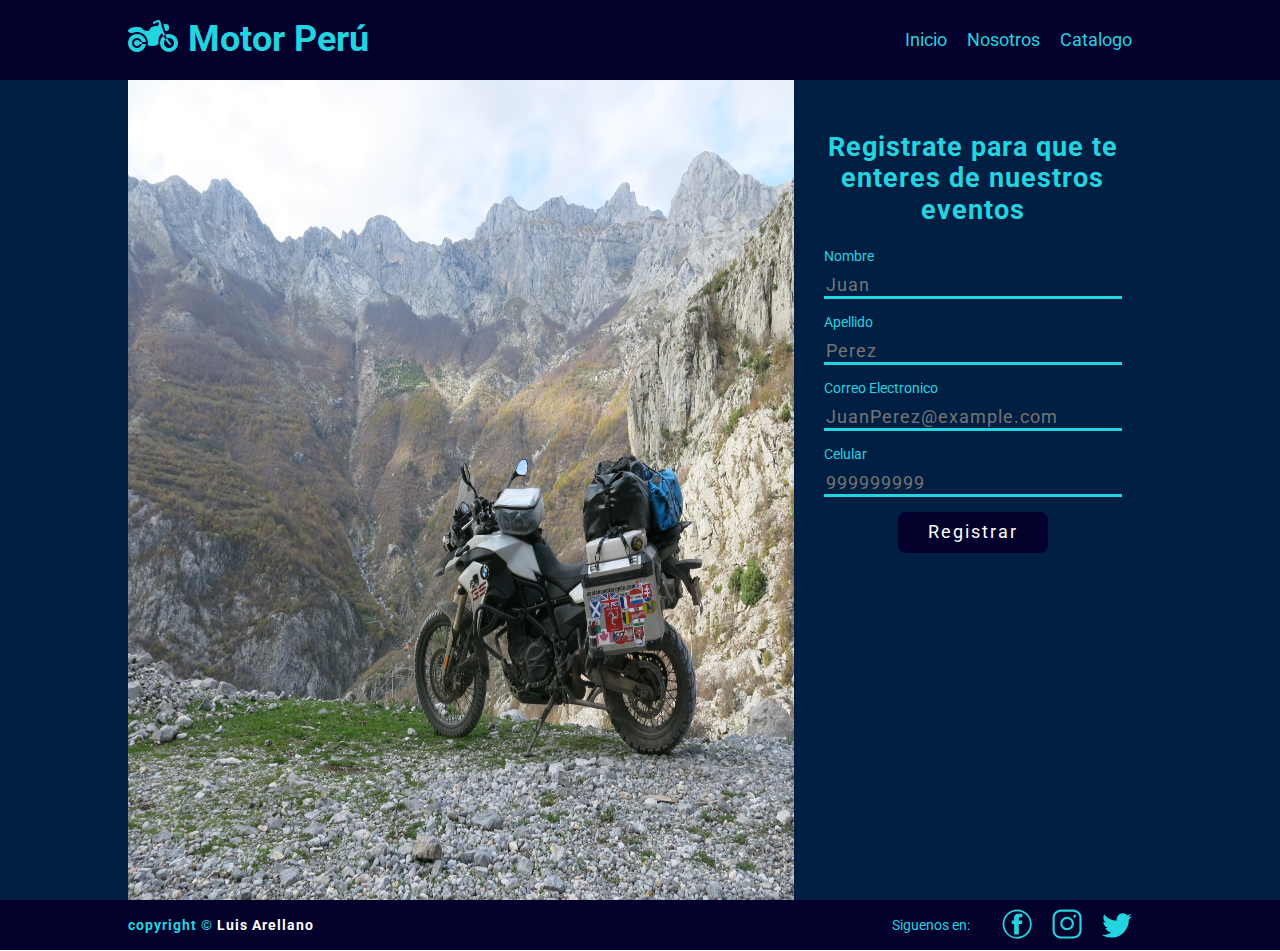
<file: index.html>
<!DOCTYPE html>
<html lang="en">
<head>
  <meta charset="UTF-8">
  <meta http-equiv="X-UA-Compatible" content="IE=edge">
  <meta name="viewport" content="width=device-width, initial-scale=1.0">
  <link rel="preconnect" href="https://fonts.googleapis.com">
  <link rel="preconnect" href="https://fonts.gstatic.com" crossorigin>
  <link href="https://fonts.googleapis.com/css2?family=Quicksand:wght@300;500;700&family=Roboto:wght@300;500;900&display=swap" rel="stylesheet">  
  <link rel="shortcut icon" href="assets/icons/favicon.ico" type="image/x-icon">
  <link rel="stylesheet" href="normalize.css">
  <link rel="stylesheet" href="header-footer.css">
  <link rel="stylesheet" href="main-home.css">
  <title>Motor Perú</title>
</head>
<body>
  <header class="header">
    <div class="container">
      <div class="logo">
        <div><img src="assets/img/moto.png" alt=""></div>
        <h2><a href="">Motor Perú</a></h2>
      </div>
      <nav class="menu">
        <ul>
          <li class="menu__item"><a href="index.html">Inicio</a></li>
          <li class="menu__item"><a href="nosotros.html">Nosotros</a></li>
          <li class="menu__item"><a href="catalogos.html">Catalogo</a></li>
        </ul>
      </nav>
    </div>
  </header>
  <main class="main">
    <section class="main-carrusel container">
      <div class="container-carrusel">
        <img src="assets/img/moto-mundo-02.jpg" alt="motociclista paisaje">
        <img src="assets/img/landscapes-motocross-motorbikes-wallpaper-preview.jpg" alt="moto paisaje">
        <img src="assets/img/paisaje.jpg" alt="moto montañas">
      </div>
    <aside class="container-form">
      <div class="form-title">
        <h2>Registrate para que te enteres de nuestros eventos</h2>
      </div>
      <form action="" class="form">
        <label for="name">Nombre</label>
        <input class="form-item" type="text" id="name" placeholder="Juan" required>
        <label for="last-name">Apellido</label>
        <input class="form-item" type="text" id="last-name" placeholder="Perez" required>
        <label for="correo">Correo Electronico</label>
        <input class="form-item" type="email" id="correo" placeholder="JuanPerez@example.com" required>
        <label for="number">Celular</label>
        <input class="form-item" type="tel" id="number" placeholder="999999999" required>
        <input class="form-button" type="submit" value="Registrar">
      </form>
    </aside>
    </section>
  </main>
  <footer class="footer container">
    <div class="container">
      <h3>copyright &copy; <a href="">Luis Arellano</a></h3>
      <div class="footer-redes">
        <ul>
          <li>Siguenos en:</li>
          <li><a href=""><?xml version="1.0" ?><!DOCTYPE svg  PUBLIC '-//W3C//DTD SVG 1.1//EN'  'http://www.w3.org/Graphics/SVG/1.1/DTD/svg11.dtd'><svg enable-background="new 0 0 512 512" id="Layer_1" version="1.1" viewBox="0 0 512 512" xml:space="preserve" xmlns="http://www.w3.org/2000/svg" xmlns:xlink="http://www.w3.org/1999/xlink"><g><path d="M258.8,507.2C120.4,507.8,6.6,392.6,9.9,251.9C13,117.9,124,7.2,262,8.7C398.7,10.2,511.8,124,508.1,264.9   C504.6,398.3,394.5,507.9,258.8,507.2z M40.2,258.3C41.3,383.6,142.9,480.1,262.9,478c116.2-2.1,214.7-96.8,214.7-220   c0-125.3-102.4-222.2-222.8-219.9C138.6,40.2,41,135.2,40.2,258.3z"/><path d="M206.8,433.4c0-58.9,0-117.3,0-176.3c-13,0-25.6,0-38.5,0c0-20,0-39.4,0-59.4c1.7-0.1,3.4-0.3,5.2-0.3   c9.3,0,18.7-0.2,28,0.1c4.1,0.1,5.5-1,5.4-5.2c-0.2-15.2-0.2-30.3-0.1-45.5c0.1-17.1,4.9-32.6,17.1-45c11.8-12,26.9-18.5,43.3-19.5   c26.4-1.5,52.9-1.3,79.4-1.8c0.3,0,0.6,0.3,1.2,0.6c0,20.1,0,40.3,0,61c-1.9,0.1-3.7,0.2-5.4,0.2c-12,0-24,0-36,0   c-12.1,0.1-19.2,7.3-19.2,19.2c0,11.3,0,22.7,0.1,34c0,0.3,0.2,0.6,0.5,1.7c19.8,0,39.8,0,60.8,0c-2.6,20.3-5,39.7-7.6,59.8   c-18.1,0-35.8,0-54,0c0,59.2,0,117.8,0,176.6C260.1,433.4,233.9,433.4,206.8,433.4z"/></g></svg></a></li>
  
          <li><a href=""><?xml version="1.0" ?><!DOCTYPE svg  PUBLIC '-//W3C//DTD SVG 1.1//EN'  'http://www.w3.org/Graphics/SVG/1.1/DTD/svg11.dtd'><svg enable-background="new 0 0 512 512" id="Layer_1" version="1.1" viewBox="0 0 512 512" xml:space="preserve" xmlns="http://www.w3.org/2000/svg" xmlns:xlink="http://www.w3.org/1999/xlink"><g><path d="M505,257c0,34.8-0.7,69.7,0.2,104.5c1.5,61.6-37.2,109.2-86.5,130.4c-19.8,8.5-40.6,13-62.1,13c-67.3,0.1-134.7,1-202-0.3   c-50.7-1-92.4-22.2-122.3-64c-15.7-22-23.2-47-23.2-74.1c0-71.7,0-143.3,0-215c0-58.5,28.5-99.4,79.1-126C110.2,14,134.1,9.1,159,9   c65.3,0,130.7-0.4,196,0.2c50.7,0.4,93,19.8,124.2,60.6c17.4,22.8,25.8,49,25.8,77.8C505,184,505,220.5,505,257z M46,257   c0,36.7,0,73.3,0,110c0,16.4,3.8,31.8,12.3,45.7c22.3,36.5,56,54.3,97.8,55c67.1,1,134.3,0.4,201.5,0.2c16.5,0,32.5-3.4,47.4-10.5   c40.6-19.4,63.3-50.3,63.1-96.7c-0.4-71-0.1-142-0.1-213c0-20.1-5.7-38.5-17.6-54.7c-23-31.1-54.8-46.4-92.8-46.8   c-67-0.8-134-0.3-201-0.2c-14.3,0-28.1,2.9-41.5,7.9c-36.8,13.7-71,48.4-69.4,99.5C46.9,188,46,222.5,46,257z"/><path d="M257.6,363c-64.5,0-116.5-51.4-116.6-115.4c-0.1-63,52.3-114.6,116.4-114.6c64.3-0.1,116.5,51.4,116.6,114.9   C374,311.3,321.9,362.9,257.6,363z M257.6,326c43.9,0,79.5-35.1,79.4-78.3c-0.1-42.8-35.7-77.8-79.4-77.8   c-43.9,0-79.7,34.9-79.7,78C178,291.1,213.7,326.1,257.6,326z"/><path d="M387.5,98c13.5,0,24.5,11.5,24.5,25.6c-0.1,14.1-11.2,25.5-24.7,25.4c-13.3-0.1-24.2-11.5-24.2-25.3   C363,109.6,374,98,387.5,98z"/></g></svg></a></li>
  
          <li><a href=""><?xml version="1.0" ?><!DOCTYPE svg  PUBLIC '-//W3C//DTD SVG 1.1//EN'  'http://www.w3.org/Graphics/SVG/1.1/DTD/svg11.dtd'><svg enable-background="new 0 0 512 512" id="Layer_1" version="1.1" viewBox="0 0 512 512" xml:space="preserve" xmlns="http://www.w3.org/2000/svg" xmlns:xlink="http://www.w3.org/1999/xlink"><g><path d="M4,440.5c55.6,5,105.7-9,151.3-43.2c-47.7-4.2-79.6-28-97.4-72.6c15.6,1.9,30.2,2.4,45.7-1.8   c-51.4-16-78.8-49.6-82.5-103.8c15.4,7.2,29.9,12.4,47,12.6c-30.5-22.9-46.1-52.6-45.5-90c0.3-17.2,4.9-33.4,14-48.7   C93.1,159.1,164,195.7,251.3,201.8c-0.5-3.8-0.8-6.8-1.2-9.9c-7.2-55.4,28.8-105.8,83.8-116.3c34.5-6.6,65,2.5,90.8,26.3   c4,3.6,7.4,4.4,12.4,3.1c20.1-5.1,39.2-12.5,57.7-22.5c-7.1,23.4-21.7,41-41.5,55.8c4.5-0.8,9.1-1.4,13.6-2.3   c4.7-1,9.4-2.1,14.1-3.4c4.5-1.2,8.9-2.6,13.3-4.1c4.5-1.5,9-3.2,14.3-4.1c-2.6,3.6-5.1,7.4-7.9,10.9c-11.6,14.7-25,27.6-39.7,39.1   c-1.5,1.2-2.8,3.8-2.7,5.6c0.8,35.5-4.2,70.1-15.7,103.7c-22.6,66.2-62,119.8-121.1,158.1c-29.2,18.9-61.1,31.3-95.2,38.5   c-33.8,7.1-67.8,8.4-101.9,4.4c-34.2-4-66.7-14.1-97.3-29.9c-8.1-4.1-15.9-8.7-23.8-13.1C3.6,441.3,3.8,440.9,4,440.5z"/></g></svg></a></li>
        </ul>
      </div>
    </div>
  </footer>
</body>
</html>
</file>
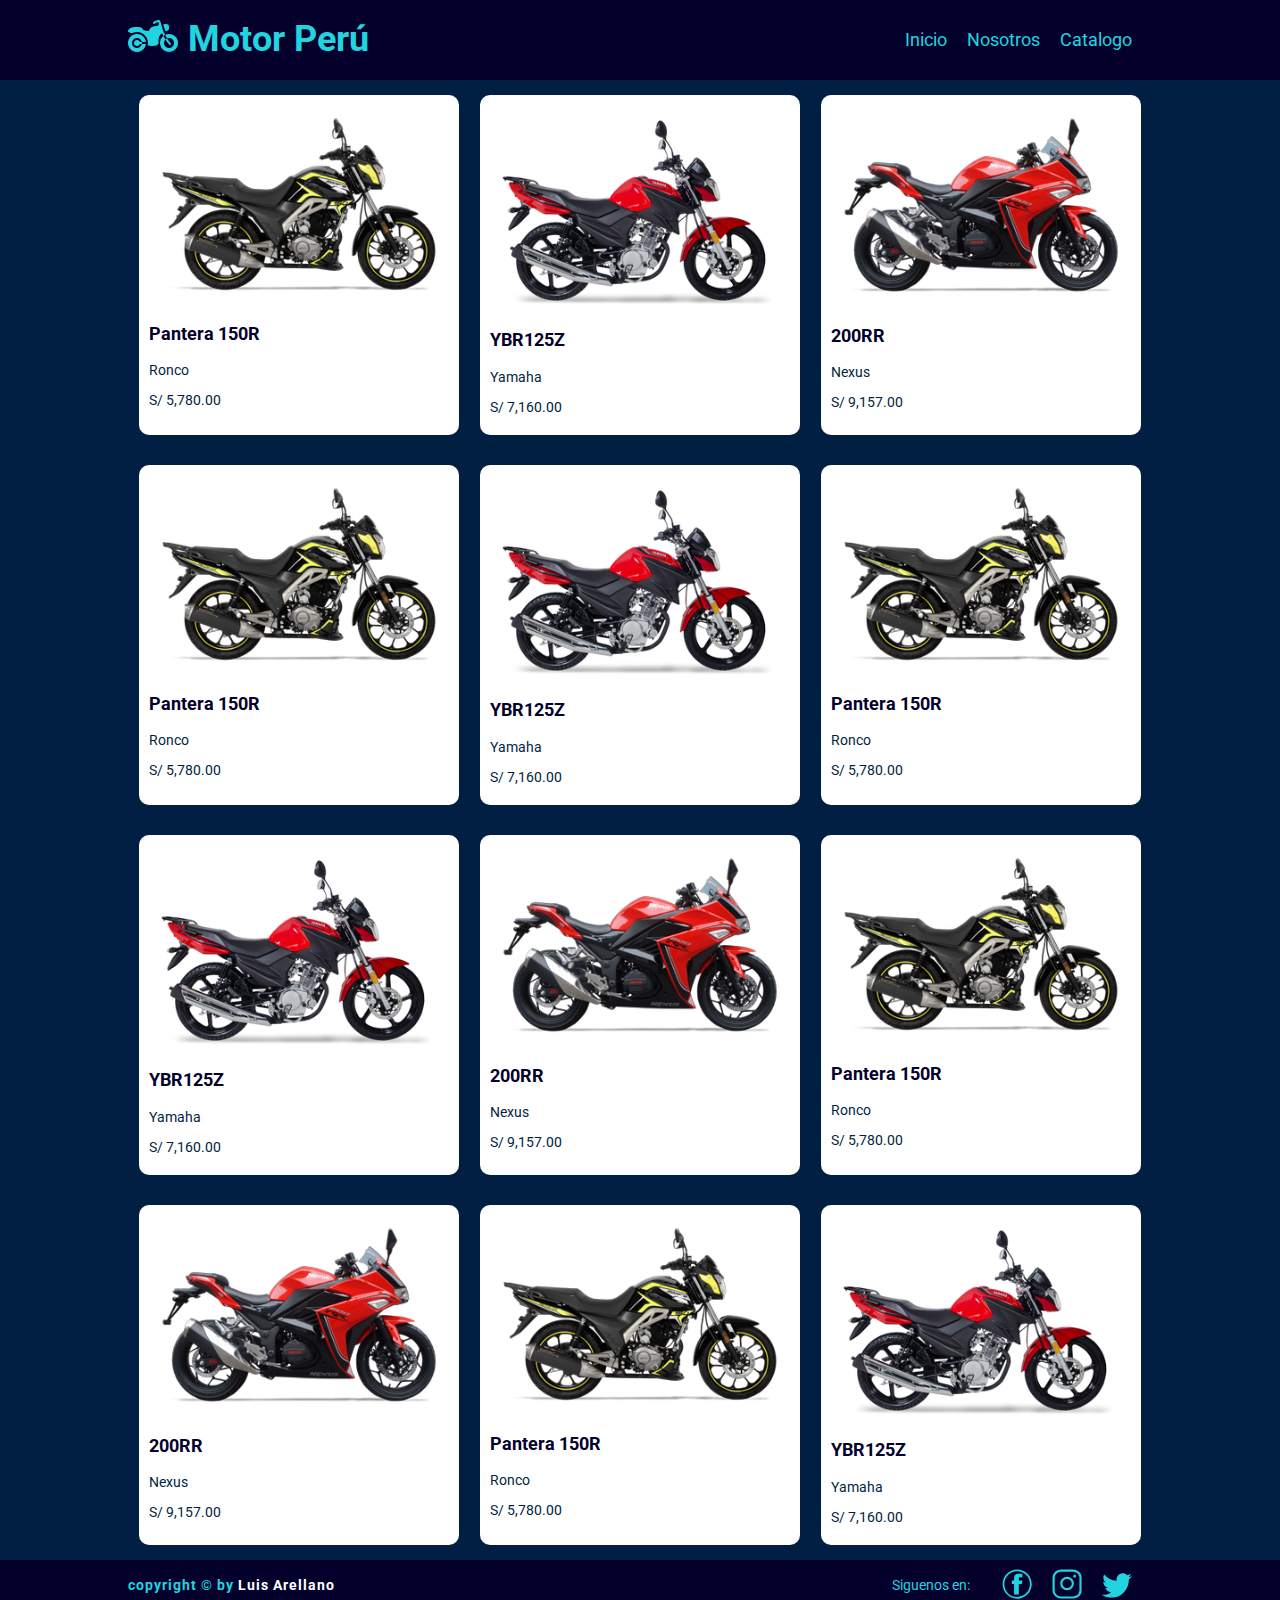
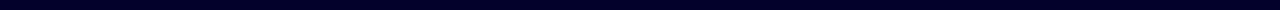
<file: catalogos.html>
<!DOCTYPE html>
<html lang="en">
<head>
  <meta charset="UTF-8">
  <meta http-equiv="X-UA-Compatible" content="IE=edge">
  <meta name="viewport" content="width=device-width, initial-scale=1.0">
  <link rel="preconnect" href="https://fonts.googleapis.com">
  <link rel="preconnect" href="https://fonts.gstatic.com" crossorigin>
  <link href="https://fonts.googleapis.com/css2?family=Quicksand:wght@300;500;700&family=Roboto:wght@300;500;900&display=swap" rel="stylesheet">  
  <link rel="shortcut icon" href="assets/icons/favicon.ico" type="image/x-icon">
  <link rel="stylesheet" href="normalize.css">
  <link rel="stylesheet" href="header-footer.css">
  <link rel="stylesheet" href="main-catalogo.css">
  <title>Motor Perú</title>
</head>
<body>
  <header class="header">
    <div class="container">
      <div class="logo">
        <div><img src="assets/img/moto.png" alt=""></div>
        <h2><a href="index.html">Motor Perú</a></h2>
      </div>
      <nav class="menu">
        <ul>
          <li class="menu__item"><a href="index.html">Inicio</a></li>
          <li class="menu__item"><a href="nosotros.html">Nosotros</a></li>
          <li class="menu__item"><a href="catalogos.html">Catalogo</a></li>
        </ul>
      </nav>
    </div>
  </header>
  <main class="main">
    <div class="container__cards container">
      <a href="" class="card--info">
        <img src="assets/img/pantera-150r.png" alt="">
        <h3>Pantera 150R</h3>
        <p>Ronco</p>
        <p>S/ 5,780.00</p>
      </a>
      <a href="" class="card--info">
        <img src="assets/img/YBR125Z.png" alt="">
        <h3>YBR125Z</h3>
        <p>Yamaha</p>
        <p>S/ 7,160.00</p>
      </a>
      <a href="" class="card--info">
        <img src="assets/img/200RR.png" alt="">
        <h3>200RR</h3>
        <p>Nexus</p>
        <p>S/ 9,157.00</p>
      </a>
      <a href="" class="card--info">
        <img src="assets/img/pantera-150r.png" alt="">
        <h3>Pantera 150R</h3>
        <p>Ronco</p>
        <p>S/ 5,780.00</p>
      </a>
      <a href="" class="card--info">
        <img src="assets/img/YBR125Z.png" alt="">
        <h3>YBR125Z</h3>
        <p>Yamaha</p>
        <p>S/ 7,160.00</p>
      </a>
      <a href="" class="card--info">
        <img src="assets/img/pantera-150r.png" alt="">
        <h3>Pantera 150R</h3>
        <p>Ronco</p>
        <p>S/ 5,780.00</p>
      </a>
      <a href="" class="card--info">
        <img src="assets/img/YBR125Z.png" alt="">
        <h3>YBR125Z</h3>
        <p>Yamaha</p>
        <p>S/ 7,160.00</p>
      </a>
      <a href="" class="card--info">
        <img src="assets/img/200RR.png" alt="">
        <h3>200RR</h3>
        <p>Nexus</p>
        <p>S/ 9,157.00</p>
      </a>
      <a href="" class="card--info">
        <img src="assets/img/pantera-150r.png" alt="">
        <h3>Pantera 150R</h3>
        <p>Ronco</p>
        <p>S/ 5,780.00</p>
      </a>
      <a href="" class="card--info">
        <img src="assets/img/200RR.png" alt="">
        <h3>200RR</h3>
        <p>Nexus</p>
        <p>S/ 9,157.00</p>
      </a>
      <a href="" class="card--info">
        <img src="assets/img/pantera-150r.png" alt="">
        <h3>Pantera 150R</h3>
        <p>Ronco</p>
        <p>S/ 5,780.00</p>
      </a>
      <a href="" class="card--info">
        <img src="assets/img/YBR125Z.png" alt="">
        <h3>YBR125Z</h3>
        <p>Yamaha</p>
        <p>S/ 7,160.00</p>
      </a>
      
    </div>
  </main>
  <footer class="footer container">
    <div class="container">
      <h3>copyright &copy; by <a href="/">Luis Arellano</a></h3>
      <div class="footer-redes">
        <ul>
          <li>Siguenos en:</li>
          <li><a href=""><?xml version="1.0" ?><!DOCTYPE svg  PUBLIC '-//W3C//DTD SVG 1.1//EN'  'http://www.w3.org/Graphics/SVG/1.1/DTD/svg11.dtd'><svg enable-background="new 0 0 512 512" id="Layer_1" version="1.1" viewBox="0 0 512 512" xml:space="preserve" xmlns="http://www.w3.org/2000/svg" xmlns:xlink="http://www.w3.org/1999/xlink"><g><path d="M258.8,507.2C120.4,507.8,6.6,392.6,9.9,251.9C13,117.9,124,7.2,262,8.7C398.7,10.2,511.8,124,508.1,264.9   C504.6,398.3,394.5,507.9,258.8,507.2z M40.2,258.3C41.3,383.6,142.9,480.1,262.9,478c116.2-2.1,214.7-96.8,214.7-220   c0-125.3-102.4-222.2-222.8-219.9C138.6,40.2,41,135.2,40.2,258.3z"/><path d="M206.8,433.4c0-58.9,0-117.3,0-176.3c-13,0-25.6,0-38.5,0c0-20,0-39.4,0-59.4c1.7-0.1,3.4-0.3,5.2-0.3   c9.3,0,18.7-0.2,28,0.1c4.1,0.1,5.5-1,5.4-5.2c-0.2-15.2-0.2-30.3-0.1-45.5c0.1-17.1,4.9-32.6,17.1-45c11.8-12,26.9-18.5,43.3-19.5   c26.4-1.5,52.9-1.3,79.4-1.8c0.3,0,0.6,0.3,1.2,0.6c0,20.1,0,40.3,0,61c-1.9,0.1-3.7,0.2-5.4,0.2c-12,0-24,0-36,0   c-12.1,0.1-19.2,7.3-19.2,19.2c0,11.3,0,22.7,0.1,34c0,0.3,0.2,0.6,0.5,1.7c19.8,0,39.8,0,60.8,0c-2.6,20.3-5,39.7-7.6,59.8   c-18.1,0-35.8,0-54,0c0,59.2,0,117.8,0,176.6C260.1,433.4,233.9,433.4,206.8,433.4z"/></g></svg></a></li>
  
          <li><a href=""><?xml version="1.0" ?><!DOCTYPE svg  PUBLIC '-//W3C//DTD SVG 1.1//EN'  'http://www.w3.org/Graphics/SVG/1.1/DTD/svg11.dtd'><svg enable-background="new 0 0 512 512" id="Layer_1" version="1.1" viewBox="0 0 512 512" xml:space="preserve" xmlns="http://www.w3.org/2000/svg" xmlns:xlink="http://www.w3.org/1999/xlink"><g><path d="M505,257c0,34.8-0.7,69.7,0.2,104.5c1.5,61.6-37.2,109.2-86.5,130.4c-19.8,8.5-40.6,13-62.1,13c-67.3,0.1-134.7,1-202-0.3   c-50.7-1-92.4-22.2-122.3-64c-15.7-22-23.2-47-23.2-74.1c0-71.7,0-143.3,0-215c0-58.5,28.5-99.4,79.1-126C110.2,14,134.1,9.1,159,9   c65.3,0,130.7-0.4,196,0.2c50.7,0.4,93,19.8,124.2,60.6c17.4,22.8,25.8,49,25.8,77.8C505,184,505,220.5,505,257z M46,257   c0,36.7,0,73.3,0,110c0,16.4,3.8,31.8,12.3,45.7c22.3,36.5,56,54.3,97.8,55c67.1,1,134.3,0.4,201.5,0.2c16.5,0,32.5-3.4,47.4-10.5   c40.6-19.4,63.3-50.3,63.1-96.7c-0.4-71-0.1-142-0.1-213c0-20.1-5.7-38.5-17.6-54.7c-23-31.1-54.8-46.4-92.8-46.8   c-67-0.8-134-0.3-201-0.2c-14.3,0-28.1,2.9-41.5,7.9c-36.8,13.7-71,48.4-69.4,99.5C46.9,188,46,222.5,46,257z"/><path d="M257.6,363c-64.5,0-116.5-51.4-116.6-115.4c-0.1-63,52.3-114.6,116.4-114.6c64.3-0.1,116.5,51.4,116.6,114.9   C374,311.3,321.9,362.9,257.6,363z M257.6,326c43.9,0,79.5-35.1,79.4-78.3c-0.1-42.8-35.7-77.8-79.4-77.8   c-43.9,0-79.7,34.9-79.7,78C178,291.1,213.7,326.1,257.6,326z"/><path d="M387.5,98c13.5,0,24.5,11.5,24.5,25.6c-0.1,14.1-11.2,25.5-24.7,25.4c-13.3-0.1-24.2-11.5-24.2-25.3   C363,109.6,374,98,387.5,98z"/></g></svg></a></li>
  
          <li><a href=""><?xml version="1.0" ?><!DOCTYPE svg  PUBLIC '-//W3C//DTD SVG 1.1//EN'  'http://www.w3.org/Graphics/SVG/1.1/DTD/svg11.dtd'><svg enable-background="new 0 0 512 512" id="Layer_1" version="1.1" viewBox="0 0 512 512" xml:space="preserve" xmlns="http://www.w3.org/2000/svg" xmlns:xlink="http://www.w3.org/1999/xlink"><g><path d="M4,440.5c55.6,5,105.7-9,151.3-43.2c-47.7-4.2-79.6-28-97.4-72.6c15.6,1.9,30.2,2.4,45.7-1.8   c-51.4-16-78.8-49.6-82.5-103.8c15.4,7.2,29.9,12.4,47,12.6c-30.5-22.9-46.1-52.6-45.5-90c0.3-17.2,4.9-33.4,14-48.7   C93.1,159.1,164,195.7,251.3,201.8c-0.5-3.8-0.8-6.8-1.2-9.9c-7.2-55.4,28.8-105.8,83.8-116.3c34.5-6.6,65,2.5,90.8,26.3   c4,3.6,7.4,4.4,12.4,3.1c20.1-5.1,39.2-12.5,57.7-22.5c-7.1,23.4-21.7,41-41.5,55.8c4.5-0.8,9.1-1.4,13.6-2.3   c4.7-1,9.4-2.1,14.1-3.4c4.5-1.2,8.9-2.6,13.3-4.1c4.5-1.5,9-3.2,14.3-4.1c-2.6,3.6-5.1,7.4-7.9,10.9c-11.6,14.7-25,27.6-39.7,39.1   c-1.5,1.2-2.8,3.8-2.7,5.6c0.8,35.5-4.2,70.1-15.7,103.7c-22.6,66.2-62,119.8-121.1,158.1c-29.2,18.9-61.1,31.3-95.2,38.5   c-33.8,7.1-67.8,8.4-101.9,4.4c-34.2-4-66.7-14.1-97.3-29.9c-8.1-4.1-15.9-8.7-23.8-13.1C3.6,441.3,3.8,440.9,4,440.5z"/></g></svg></a></li>
        </ul>
      </div>
    </div>
  </footer>
</body>
</html>
</file>
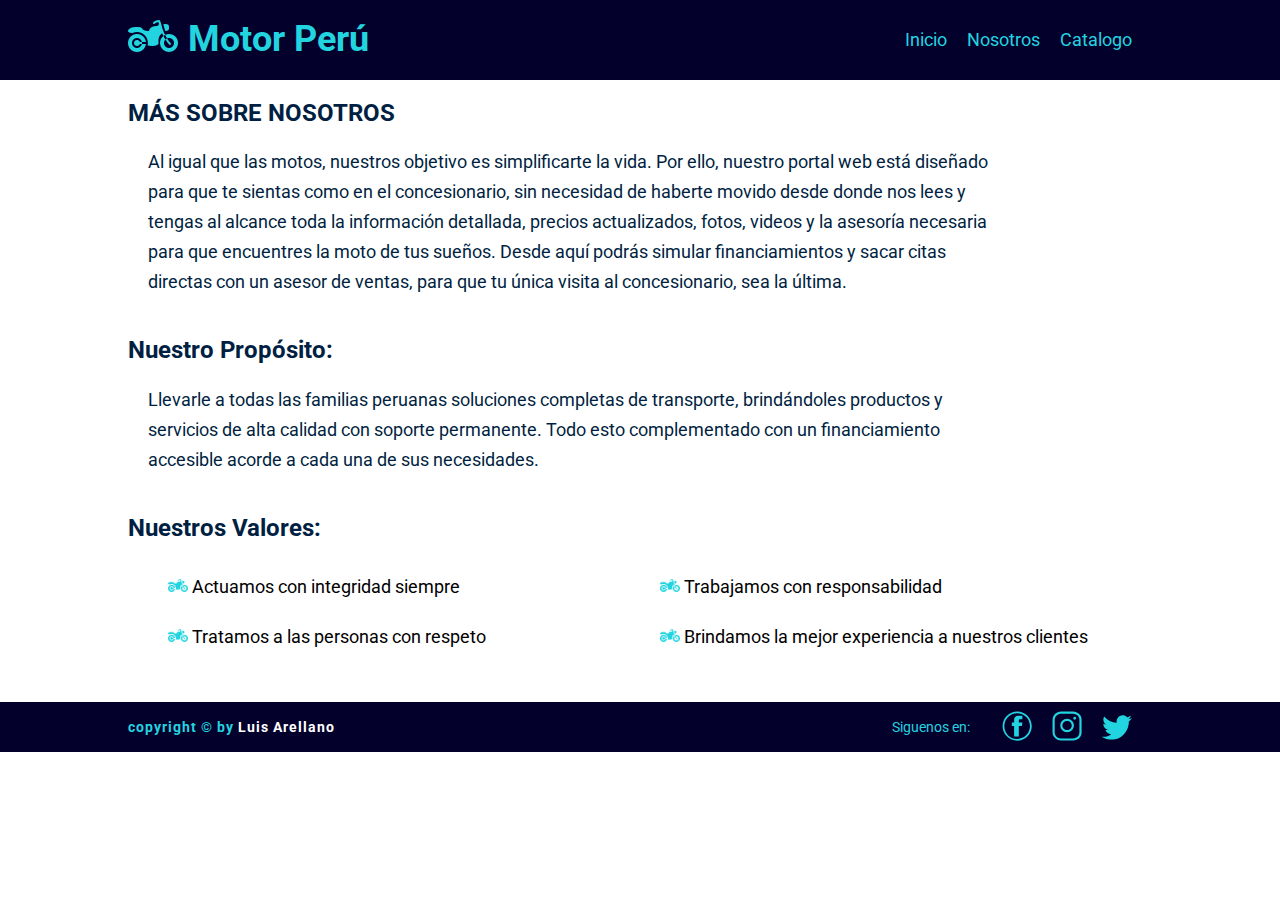
<file: nosotros.html>
<!DOCTYPE html>
<html lang="en">
<head>
  <meta charset="UTF-8">
  <meta http-equiv="X-UA-Compatible" content="IE=edge">
  <meta name="viewport" content="width=device-width, initial-scale=1.0">
  <link rel="preconnect" href="https://fonts.googleapis.com">
  <link rel="preconnect" href="https://fonts.gstatic.com" crossorigin>
  <link href="https://fonts.googleapis.com/css2?family=Quicksand:wght@300;500;700&family=Roboto:wght@300;500;900&display=swap" rel="stylesheet">  
  <link rel="shortcut icon" href="assets/icons/favicon.ico" type="image/x-icon">
  <link rel="stylesheet" href="normalize.css">
  <link rel="stylesheet" href="header-footer.css">
  <link rel="stylesheet" href="main-nosotros.css">
  <title>Motor Perú</title>
</head>
<body>
  <header class="header">
    <div class="container">
      <div class="logo">
        <div><img src="assets/img/moto.png" alt=""></div>
        <h2><a href="index.html">Motor Perú</a></h2>
      </div>
      <nav class="menu">
        <ul>
          <li class="menu__item"><a href="index.html">Inicio</a></li>
          <li class="menu__item"><a href="nosotros.html">Nosotros</a></li>
          <li class="menu__item"><a href="catalogos.html">Catalogo</a></li>
        </ul>
      </nav>
    </div>
  </header>
  <main class="main">
    <div class="container">
      <div class="nosotros--info">
        <h2>MÁS SOBRE NOSOTROS</h2>
        <p>Al igual que las motos, nuestros objetivo es simplificarte la vida. Por ello, nuestro portal web está diseñado para que te sientas como en el concesionario, sin necesidad de haberte movido desde donde nos lees y tengas al alcance toda la información detallada, precios actualizados, fotos, videos y la asesoría necesaria para que encuentres la moto de tus sueños. Desde aquí podrás simular financiamientos y sacar citas directas con un asesor de ventas, para que tu única visita al concesionario, sea la última.</p>
        <h2>Nuestro Propósito:</h2>
        <p>Llevarle a todas las familias peruanas soluciones completas de transporte, brindándoles productos y servicios de alta calidad con soporte permanente. Todo esto complementado con un financiamiento accesible acorde a cada una de sus necesidades.</p>
        <h2>Nuestros Valores:</h2>
        <ul>
          <li><span><img src="assets/img/moto.png" alt=""></span> Actuamos con integridad siempre</li>
          <li><span><img src="assets/img/moto.png" alt=""></span> Trabajamos con responsabilidad</li>
          <li><span><img src="assets/img/moto.png" alt=""></span> Tratamos a las personas con respeto</li>
          <li><span><img src="assets/img/moto.png" alt=""></span> Brindamos la mejor experiencia a nuestros clientes</li>
        </ul>
      </div>
    </div>
  </main>
  <footer class="footer container">
    <div class="container">
      <h3>copyright &copy; by <a href="/">Luis Arellano</a></h3>
      <div class="footer-redes">
        <ul>
          <li>Siguenos en:</li>
          <li><a href=""><?xml version="1.0" ?><!DOCTYPE svg  PUBLIC '-//W3C//DTD SVG 1.1//EN'  'http://www.w3.org/Graphics/SVG/1.1/DTD/svg11.dtd'><svg enable-background="new 0 0 512 512" id="Layer_1" version="1.1" viewBox="0 0 512 512" xml:space="preserve" xmlns="http://www.w3.org/2000/svg" xmlns:xlink="http://www.w3.org/1999/xlink"><g><path d="M258.8,507.2C120.4,507.8,6.6,392.6,9.9,251.9C13,117.9,124,7.2,262,8.7C398.7,10.2,511.8,124,508.1,264.9   C504.6,398.3,394.5,507.9,258.8,507.2z M40.2,258.3C41.3,383.6,142.9,480.1,262.9,478c116.2-2.1,214.7-96.8,214.7-220   c0-125.3-102.4-222.2-222.8-219.9C138.6,40.2,41,135.2,40.2,258.3z"/><path d="M206.8,433.4c0-58.9,0-117.3,0-176.3c-13,0-25.6,0-38.5,0c0-20,0-39.4,0-59.4c1.7-0.1,3.4-0.3,5.2-0.3   c9.3,0,18.7-0.2,28,0.1c4.1,0.1,5.5-1,5.4-5.2c-0.2-15.2-0.2-30.3-0.1-45.5c0.1-17.1,4.9-32.6,17.1-45c11.8-12,26.9-18.5,43.3-19.5   c26.4-1.5,52.9-1.3,79.4-1.8c0.3,0,0.6,0.3,1.2,0.6c0,20.1,0,40.3,0,61c-1.9,0.1-3.7,0.2-5.4,0.2c-12,0-24,0-36,0   c-12.1,0.1-19.2,7.3-19.2,19.2c0,11.3,0,22.7,0.1,34c0,0.3,0.2,0.6,0.5,1.7c19.8,0,39.8,0,60.8,0c-2.6,20.3-5,39.7-7.6,59.8   c-18.1,0-35.8,0-54,0c0,59.2,0,117.8,0,176.6C260.1,433.4,233.9,433.4,206.8,433.4z"/></g></svg></a></li>
  
          <li><a href=""><?xml version="1.0" ?><!DOCTYPE svg  PUBLIC '-//W3C//DTD SVG 1.1//EN'  'http://www.w3.org/Graphics/SVG/1.1/DTD/svg11.dtd'><svg enable-background="new 0 0 512 512" id="Layer_1" version="1.1" viewBox="0 0 512 512" xml:space="preserve" xmlns="http://www.w3.org/2000/svg" xmlns:xlink="http://www.w3.org/1999/xlink"><g><path d="M505,257c0,34.8-0.7,69.7,0.2,104.5c1.5,61.6-37.2,109.2-86.5,130.4c-19.8,8.5-40.6,13-62.1,13c-67.3,0.1-134.7,1-202-0.3   c-50.7-1-92.4-22.2-122.3-64c-15.7-22-23.2-47-23.2-74.1c0-71.7,0-143.3,0-215c0-58.5,28.5-99.4,79.1-126C110.2,14,134.1,9.1,159,9   c65.3,0,130.7-0.4,196,0.2c50.7,0.4,93,19.8,124.2,60.6c17.4,22.8,25.8,49,25.8,77.8C505,184,505,220.5,505,257z M46,257   c0,36.7,0,73.3,0,110c0,16.4,3.8,31.8,12.3,45.7c22.3,36.5,56,54.3,97.8,55c67.1,1,134.3,0.4,201.5,0.2c16.5,0,32.5-3.4,47.4-10.5   c40.6-19.4,63.3-50.3,63.1-96.7c-0.4-71-0.1-142-0.1-213c0-20.1-5.7-38.5-17.6-54.7c-23-31.1-54.8-46.4-92.8-46.8   c-67-0.8-134-0.3-201-0.2c-14.3,0-28.1,2.9-41.5,7.9c-36.8,13.7-71,48.4-69.4,99.5C46.9,188,46,222.5,46,257z"/><path d="M257.6,363c-64.5,0-116.5-51.4-116.6-115.4c-0.1-63,52.3-114.6,116.4-114.6c64.3-0.1,116.5,51.4,116.6,114.9   C374,311.3,321.9,362.9,257.6,363z M257.6,326c43.9,0,79.5-35.1,79.4-78.3c-0.1-42.8-35.7-77.8-79.4-77.8   c-43.9,0-79.7,34.9-79.7,78C178,291.1,213.7,326.1,257.6,326z"/><path d="M387.5,98c13.5,0,24.5,11.5,24.5,25.6c-0.1,14.1-11.2,25.5-24.7,25.4c-13.3-0.1-24.2-11.5-24.2-25.3   C363,109.6,374,98,387.5,98z"/></g></svg></a></li>
  
          <li><a href=""><?xml version="1.0" ?><!DOCTYPE svg  PUBLIC '-//W3C//DTD SVG 1.1//EN'  'http://www.w3.org/Graphics/SVG/1.1/DTD/svg11.dtd'><svg enable-background="new 0 0 512 512" id="Layer_1" version="1.1" viewBox="0 0 512 512" xml:space="preserve" xmlns="http://www.w3.org/2000/svg" xmlns:xlink="http://www.w3.org/1999/xlink"><g><path d="M4,440.5c55.6,5,105.7-9,151.3-43.2c-47.7-4.2-79.6-28-97.4-72.6c15.6,1.9,30.2,2.4,45.7-1.8   c-51.4-16-78.8-49.6-82.5-103.8c15.4,7.2,29.9,12.4,47,12.6c-30.5-22.9-46.1-52.6-45.5-90c0.3-17.2,4.9-33.4,14-48.7   C93.1,159.1,164,195.7,251.3,201.8c-0.5-3.8-0.8-6.8-1.2-9.9c-7.2-55.4,28.8-105.8,83.8-116.3c34.5-6.6,65,2.5,90.8,26.3   c4,3.6,7.4,4.4,12.4,3.1c20.1-5.1,39.2-12.5,57.7-22.5c-7.1,23.4-21.7,41-41.5,55.8c4.5-0.8,9.1-1.4,13.6-2.3   c4.7-1,9.4-2.1,14.1-3.4c4.5-1.2,8.9-2.6,13.3-4.1c4.5-1.5,9-3.2,14.3-4.1c-2.6,3.6-5.1,7.4-7.9,10.9c-11.6,14.7-25,27.6-39.7,39.1   c-1.5,1.2-2.8,3.8-2.7,5.6c0.8,35.5-4.2,70.1-15.7,103.7c-22.6,66.2-62,119.8-121.1,158.1c-29.2,18.9-61.1,31.3-95.2,38.5   c-33.8,7.1-67.8,8.4-101.9,4.4c-34.2-4-66.7-14.1-97.3-29.9c-8.1-4.1-15.9-8.7-23.8-13.1C3.6,441.3,3.8,440.9,4,440.5z"/></g></svg></a></li>
        </ul>
      </div>
    </div>
  </footer>
</body>
</html>
</file>
<file: header-footer.css>
:root {
  --fuente1: 'Quicksand', sans-serif;
  --fuente2: 'Roboto', sans-serif;
  --small: 1.4rem;  
  --medium: 1.8rem;  
  --big: 2.4rem;  
  --primary-color: #03012B;
  --secondary-color: #011F42;
  --third-color: #22D4E0;
  --color-hover: #ffffff;
}

li{
  list-style: none;
}
html {
  font-family: 'Roboto', sans-serif;
  font-size: 62.5%;
}
.header {
  background-color: var(--primary-color);
  height: 80px;
  width: 100vw;
}
.header .container {
  display: flex;
  justify-content: space-between;
  align-items: center;
}
.header a {
  color: var(--third-color);
  text-decoration: none;
}
.container {
  width: 80%;
  margin: 0 auto;
}
.logo {
  display: flex;
  font-size: var(--big);
  align-items: center;
  height: 80px;
}
.logo div {
  margin-right: 10px;
}
.logo h2 {
  margin: 0;
}

.menu ul{
  margin: 0;
  display: flex;
  align-items: center;
}

.menu ul li {
  margin-right: 20px;
}
.menu li a {
  font-size: var(--medium);
}
.menu li a:hover {
  color: var(--color-hover);
}
.menu li a:focus {
  color: var(--color-hover);
}


.footer {
  background-color: var(--primary-color);
  width: 100%;
}
.footer .container{
  height: 50px;
  display: flex;
  align-items: center;
  justify-content: space-between;
}
.footer h3 {
  color: var(--third-color);
  margin: 0;
  font-size: var(--small);
  letter-spacing: 1px;
}
.footer h3 a {
  text-decoration: none;
  color: var(--color-hover);
}
.footer-redes ul{
  display: flex;
  align-items: center;
}

.footer-redes ul li:first-child {
  width: 90px;
  color: var(--third-color);
  font-size: var(--small);
}
.footer-redes li {
  width: 30px;
  margin-right: 20px;
}

.footer-redes li a svg{
  fill: var(--third-color);
}
.footer-redes li a svg:hover{
  fill: var(--color-hover);
}
</file>
<file: main-home.css>
body {
  overflow-x: hidden;
}
.main {
  background-color: var(--secondary-color);
}
.main-carrusel {
  overflow-x: hidden;
  display: grid;
  grid-template-columns: 65% 35%;
}
.container-carrusel{
  display: flex;
  overflow-x: hidden;
  animation: carrusel 15s linear infinite alternate;
}
@keyframes carrusel {
  0% {margin-left: 0px;}
  20% {margin-left: 0px;}
  30% {margin-left: -710px;} 
  70% {margin-left: -710px;} 
  80% {margin-left: -1420px;}
  100% {margin-left: -1420px;}
}
.container-carrusel img {
  width: 710px;
  height: calc(100vh - 80px);
}
.container-form {
  color: var(--third-color);
  padding: 30px;
}
.form-title {
  font-size: var(--medium);
  text-align: center;
  letter-spacing: 1px;
}
.form {
  display: flex;
  flex-direction: column;
  justify-content: start;
}
.form .form-item{
  font-size: var(--medium);
  letter-spacing: 1px;
  color: var(--color-hover);
  margin: 10px 0;
  height: 20px;
  border: none;
  border-bottom: 3px solid var(--third-color);
  background-color: var(--secondary-color);
  outline: none;
  margin-bottom: 15px;
}

.form .form-item:hover {
  background-color: var(--secondary-color);
}
.form label {
  font-size: var(--small);
}
.form-button {
  padding: 10px 20px;
  font-size: var(--medium);
  width: 150px;
  margin: 0 auto;
  background-color: var(--primary-color);
  border: none;
  color: var(--color-hover);
  letter-spacing: 2px;
  border-radius: 8px;
}
.form-button:hover {
  color: var(--primary-color);
  background-color: var(--color-hover);
}
</file>
<file: main-catalogo.css>
.main {
  background-color: var(--secondary-color);

}
.container__cards {
  display: flex;
  justify-content: space-around;
  flex-wrap: wrap;
}

.card--info {
  width: 300px;
  height: 320px;
  padding: 10px;
  margin: 15px 0;
  background-color: var(--color-hover);
  border-radius: 10px;
  cursor: pointer;
  text-decoration: none;
}
.card--info:hover {
  transform: scale(1.05);
  
}
.card--info img {
  width: 100%;
}
.card--info h3 {
  color: var(--primary-color);
  font-size: var(--medium);
}
.card--info p {
  color: var(--secondary-color);
  font-size: var(--small);
}
.card--info button {
  display: none;
}
.card--info span {
  display: none;
}
</file>
<file: main-nosotros.css>
.nosotros--info h2 {
  color: var(--secondary-color);
  font-size: var(--big);
}
.nosotros--info p {
  color: var(--secondary-color);
  font-size: var(--medium);
  margin-bottom: 40px;
  padding: 0 150px 0 20px;
  line-height: 3rem;
}
.nosotros--info ul {
  display: grid;
  grid-template-columns: 1fr 1fr;
  margin-bottom: 40px;
}
.nosotros--info ul li {
  line-height: 5rem;
  font-size: var(--medium);
  align-items: center;
}
.nosotros--info ul li span img{
  position: relative;
  top: 3px;
  width: 20px;
}
</file>
